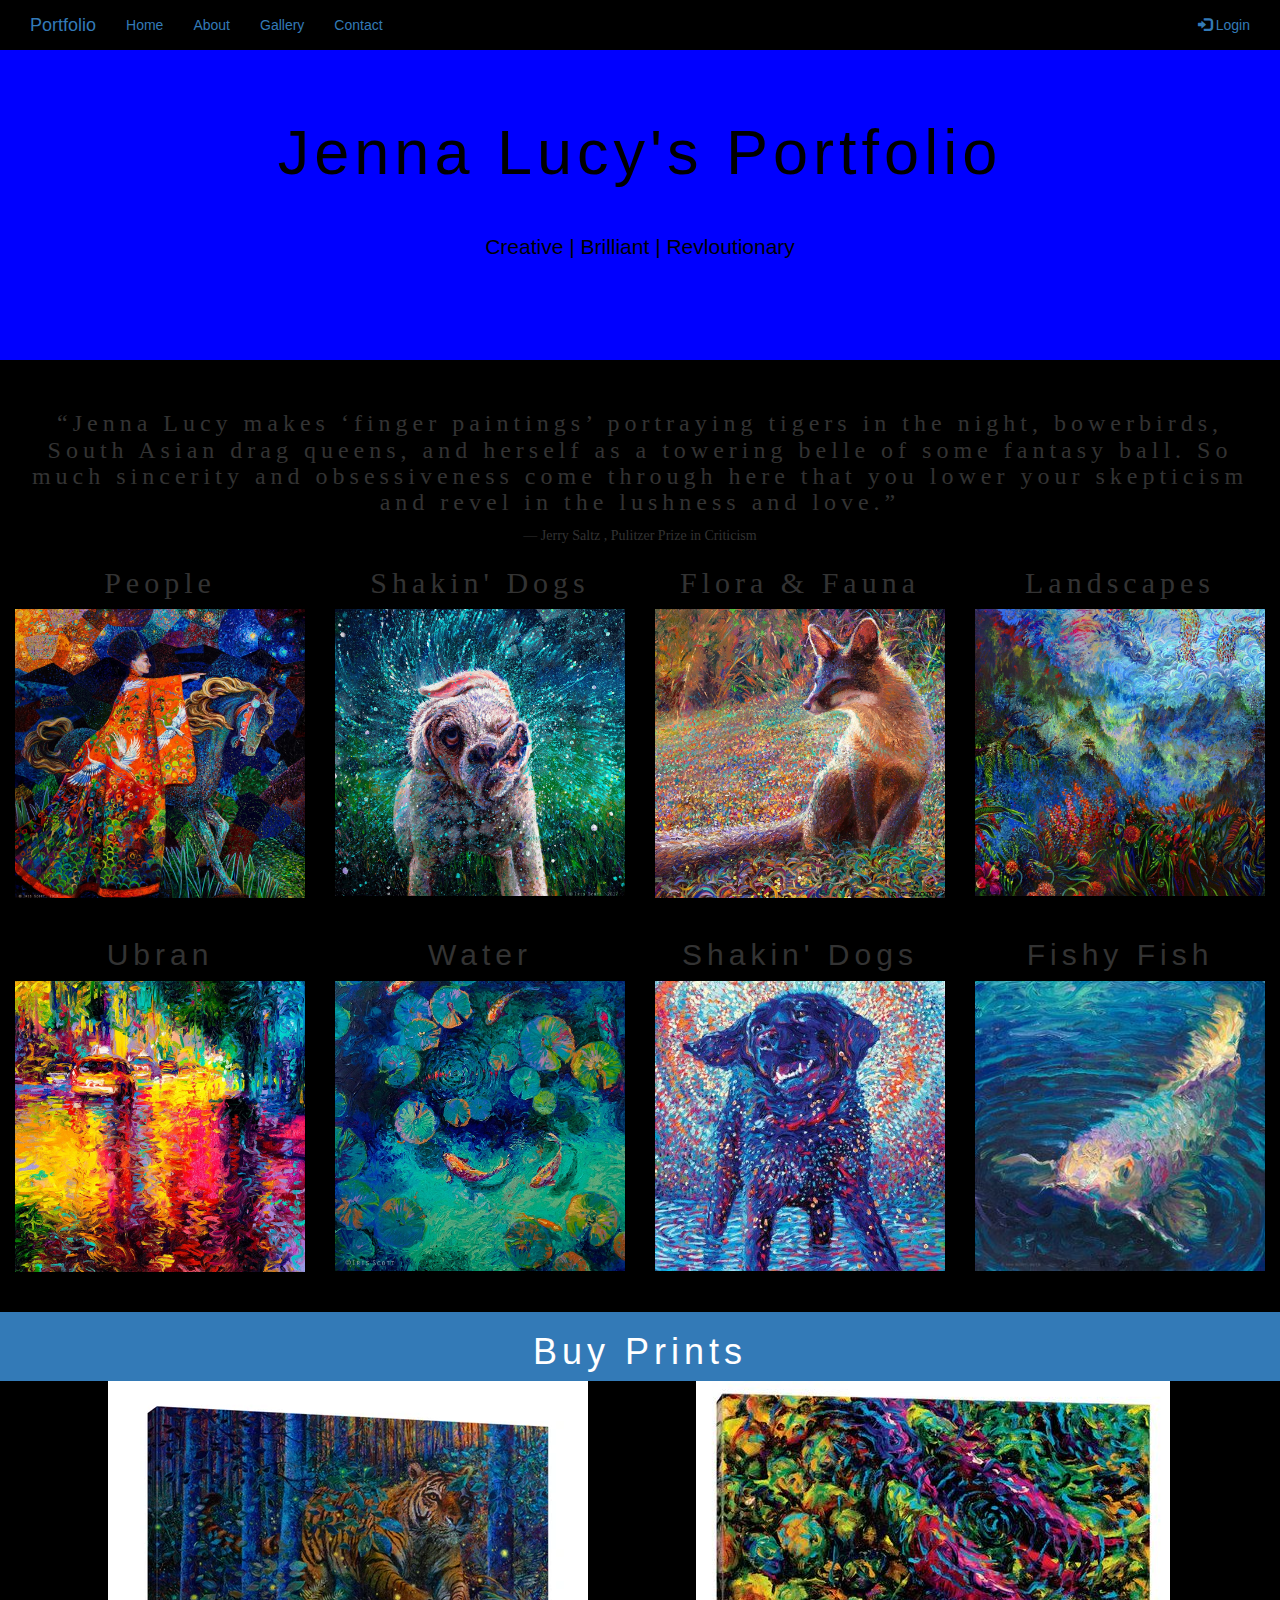
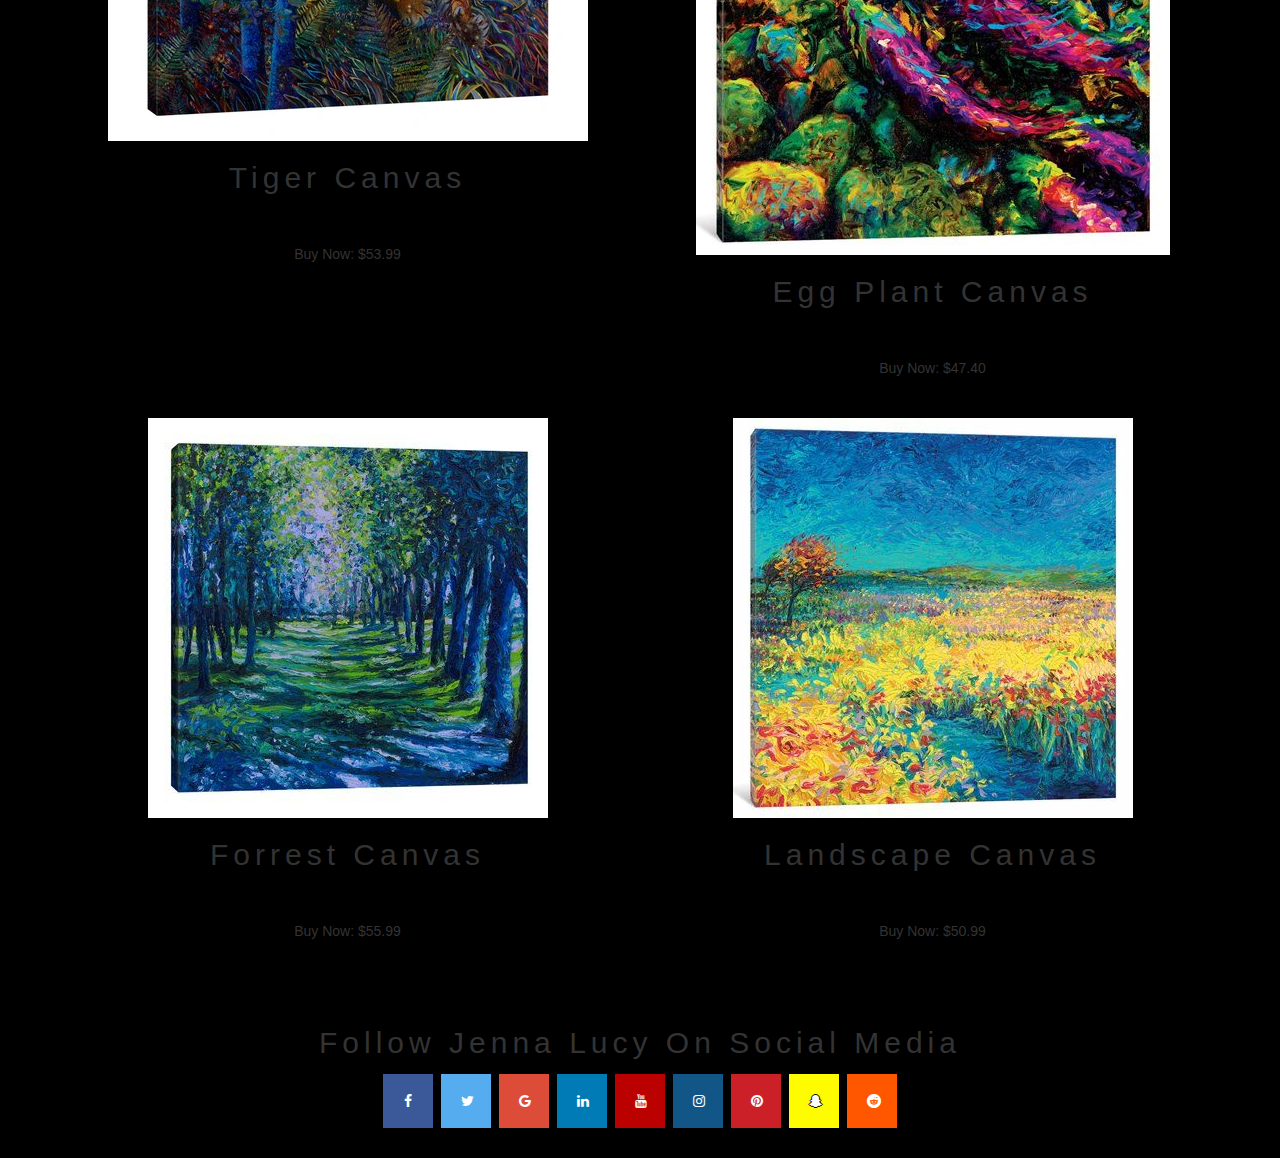
<file: index.html>
<!DOCTYPE html>
<html lang="en">
<head>
  <title>Nautica's Final Assignment</title>
  <meta charset="utf-8">
  <meta name="viewport" content="width=device-width, initial-scale=1">
  <link href="styles.css" rel="stylesheet" type="text/css">

  <link rel="stylesheet" href="https://maxcdn.bootstrapcdn.com/bootstrap/3.4.1/css/bootstrap.min.css">
  <script src="https://ajax.googleapis.com/ajax/libs/jquery/3.5.1/jquery.min.js"></script>
  <script src="https://maxcdn.bootstrapcdn.com/bootstrap/3.4.1/js/bootstrap.min.js"></script>
  <link rel="preconnect" href="https://fonts.gstatic.com">
  <link href="https://fonts.googleapis.com/css2?family=Nerko+One&display=swap" rel="stylesheet">
  <link rel="stylesheet" href="https://cdnjs.cloudflare.com/ajax/libs/font-awesome/4.7.0/css/font-awesome.min.css">


</head>
<body style="background-color:black; >

<nav class="navbar navbar-inverse">
  <div class="container-fluid">
        <div class="navbar-header">
            <button type="button" class="navbar-toggle" data-toggle="collapse" data-target="#myNavbar">
                <span class="icon-bar"></span>
                <span class="icon-bar"></span>
                <span class="icon-bar"></span>                        
            </button>
            <a class="navbar-brand" href="#">Portfolio</a>
        </div>
        <div class="collapse navbar-collapse" id="myNavbar">
            <ul class="nav navbar-nav">
                <li class="active"><a href="#">Home</a></li>
                <li><a href="scratch project/about.html">About</a></li>
                <li><a href="#">Gallery</a></li>
                <li><a href="#">Contact</a></li>
            </ul>
            <ul class="nav navbar-nav navbar-right">
                <li><a href="#"><span class="glyphicon glyphicon-log-in"></span> Login</a></li>
            </ul>
        </div>
  </div>
</nav>

<header style="background:blue !important"  class="jumbotron">
    <div class="container text-center">
      <h1 style="color: black;"><bold>Jenna Lucy's Portfolio</bold></h1>      
    </div>
    <div class="center">
        <p  style="color: black">Creative | Brilliant | Revloutionary</p>
    </div>
</header>
  
<div class="container-fluid bg-3 text-center nFont">    
  <h3>“Jenna Lucy makes ‘finger paintings’ portraying tigers in the night,
       bowerbirds, South Asian drag queens, and herself as a towering belle of some fantasy
       ball. So much sincerity and obsessiveness come through here that you lower your 
       skepticism and revel in the lushness and love.”


</h3>
<caption>— Jerry Saltz , Pulitzer Prize in Criticism
</caption>

<br>
  <div class="row">
    <div class="col-sm-3">
      <h2>People</h2>
      <img src="People.jpg" class="img-responsive grow" style="width:100%" alt="Image">
    </div>
    <div class="col-sm-3"> 
      <h2>Shakin' Dogs</h2>
      <img src="Dog.jpg" class="img-responsive grow" style="width:100%" alt="Image">
    </div>
    <div class="col-sm-3"> 
      <h2>Flora & Fauna</h2>
      <img src="Fox.jpg" class="img-responsive grow" style="width:100%" alt="Image">
    </div>
    <div class="col-sm-3">
      <h2>Landscapes</h2>
      <img src="Land.jpg" class="img-responsive grow" style="width:100%" alt="Image">
    </div>
  </div>
</div><br>

<div class="container-fluid bg-3 text-center " >    
  <div class="row">
    <div class="col-sm-3">
      <h2>Ubran</h2>
      <img src="Street.jfif" class="img-responsive grow" style="width:100%" alt="Image">
    </div>
    <div class="col-sm-3"> 
      <h2>Water</h2>
      <img src="Water.jpeg" class="img-responsive grow" style="width:100%" alt="Image">
    </div>
    <div class="col-sm-3"> 
      <h2>Shakin' Dogs</h2>
      <img src="Dogg.jpg" class="img-responsive grow" style="width:100%" alt="Image">
    </div>
    <div class="col-sm-3">
      <h2>Fishy Fish</h2>
      <img src="Fish.jpg" class="grow" style="width:100%" alt="Image">
    </div>
  </div>
</div>
<br>
<br>

<div class="center">
    <!-- Header -->
<header class="bg-primary text-center py-5 mb-4">
    <div class="container">
      <h1 class="font-weight-light text-white">Buy Prints</h1>
    </div>
  </header>
  
  <!-- Page Content -->
  <div class="container">
    <div class="row">
      <!-- Team Member 1 -->
      <div class="col-xl-3 col-md-6 mb-4 ">
        <div class="card border-0 shadow">
          <img src="Tiger.webp" class="card-img-top" alt="...">
          <div class="card-body text-center">
            <h2 class="card-title mb-0">Tiger Canvas</h2>
            <div class="card-text text-black-50">Buy Now: $53.99</div>
          </div>
        </div>
      </div>
      <!-- Team Member 2 -->
      <div class="col-xl-3 col-md-6 mb-4 ">
        <div class="card border-0 shadow">
          <img src="EggPlant.jpg" class="card-img-top" alt="...">
          <div class="card-body text-center">
            <h2 class="card-title mb-0">Egg Plant Canvas</h2>
            <div class="card-text text-black-50">Buy Now: $47.40</div>
          </div>
        </div>
      </div>
      <!-- Team Member 3 -->
      <div class="col-xl-3 col-md-6 mb-4 ">
        <div class="card border-0 shadow">
          <img src="Forrest.jpg" class="card-img-top" alt="...">
          <div class="card-body text-center">
            <h2 class="card-title mb-0">Forrest Canvas</h2>
            <div class="card-text text-black-50">Buy Now: $55.99</div>
          </div>
        </div>
      </div>
      <!-- Team Member 4 -->
      <div class="col-xl-3 col-md-6 mb-4 ">
        <div class="card border-0 shadow ">
          <img src="Landd.jpg" class="card-img-top " alt="...">
          <div class="card-body text-center">
            <h2 class="card-title mb-0">Landscape Canvas</h2>
            <div class="card-text text-black-50">Buy Now: $50.99</div>
          </div>
        </div>
      </div>
    </div>
    <!-- /.row -->
  </div>
  <!-- /.container -->
  
</div>

<footer class="container-fluid text-center" style="background-color: black;">
  <h2>Follow Jenna Lucy On Social Media</h2>

<!-- Add font awesome icons -->
<a href="#" class="fa fa-facebook"></a>
<a href="#" class="fa fa-twitter"></a>
<a href="#" class="fa fa-google"></a>
<a href="#" class="fa fa-linkedin"></a>
<a href="#" class="fa fa-youtube"></a>
<a href="#" class="fa fa-instagram"></a>
<a href="#" class="fa fa-pinterest"></a>
<a href="#" class="fa fa-snapchat-ghost"></a>
<a href="#" class="fa fa-reddit"></a>

</footer>

</body>
</html>
</file>
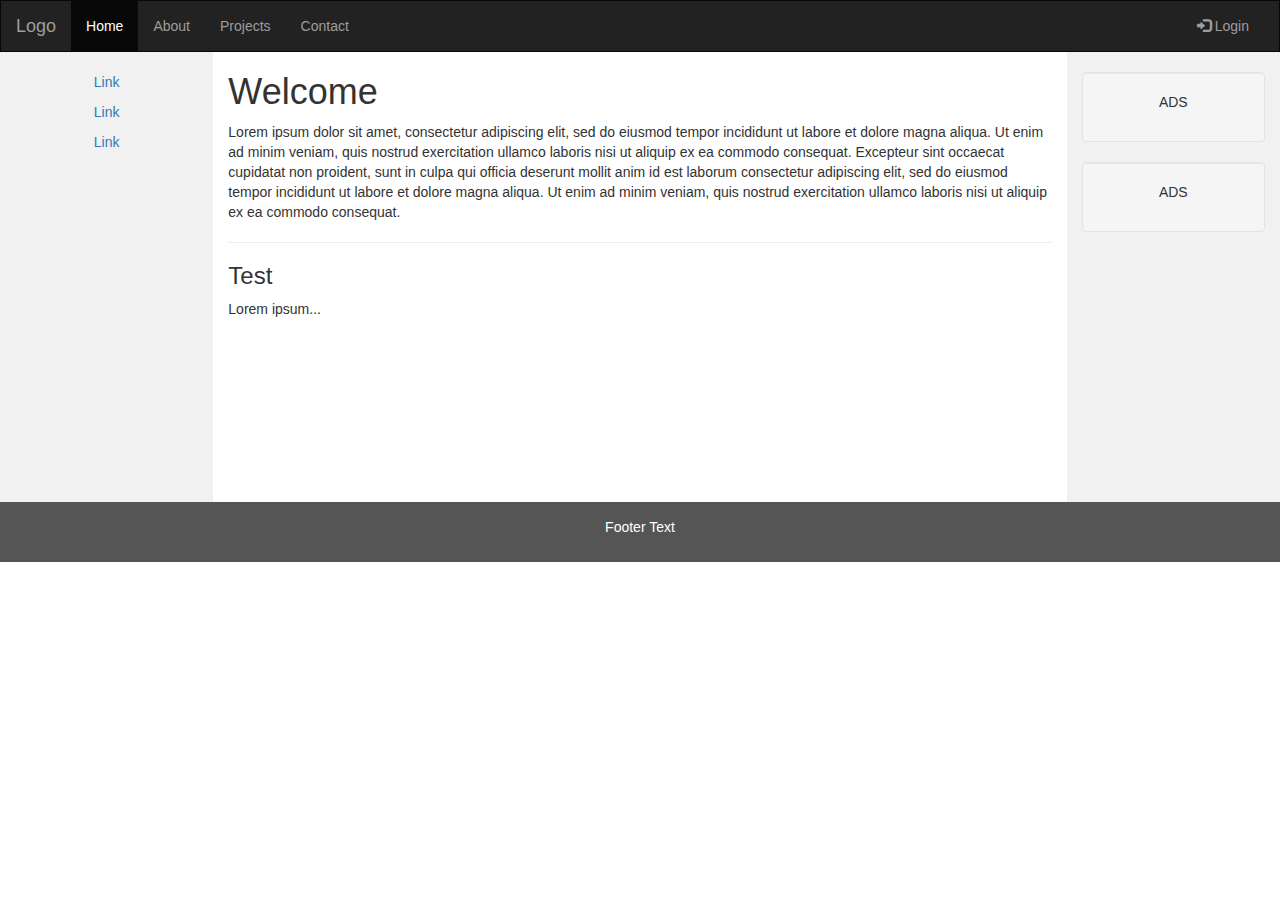
<file: about.html>
<!DOCTYPE html>
<html lang="en">
<head>
  <title>Bootstrap Example</title>
  <meta charset="utf-8">
  <meta name="viewport" content="width=device-width, initial-scale=1">
  <link rel="stylesheet" href="https://maxcdn.bootstrapcdn.com/bootstrap/3.4.1/css/bootstrap.min.css">
  <script src="https://ajax.googleapis.com/ajax/libs/jquery/3.5.1/jquery.min.js"></script>
  <script src="https://maxcdn.bootstrapcdn.com/bootstrap/3.4.1/js/bootstrap.min.js"></script>
  <style>
    /* Remove the navbar's default margin-bottom and rounded borders */ 
    .navbar {
      margin-bottom: 0;
      border-radius: 0;
    }
    
    /* Set height of the grid so .sidenav can be 100% (adjust as needed) */
    .row.content {height: 450px}
    
    /* Set gray background color and 100% height */
    .sidenav {
      padding-top: 20px;
      background-color: #f1f1f1;
      height: 100%;
    }
    
    /* Set black background color, white text and some padding */
    footer {
      background-color: #555;
      color: white;
      padding: 15px;
    }
    
    /* On small screens, set height to 'auto' for sidenav and grid */
    @media screen and (max-width: 767px) {
      .sidenav {
        height: auto;
        padding: 15px;
      }
      .row.content {height:auto;} 
    }
  </style>
</head>
<body>

<nav class="navbar navbar-inverse">
  <div class="container-fluid">
    <div class="navbar-header">
      <button type="button" class="navbar-toggle" data-toggle="collapse" data-target="#myNavbar">
        <span class="icon-bar"></span>
        <span class="icon-bar"></span>
        <span class="icon-bar"></span>                        
      </button>
      <a class="navbar-brand" href="#">Logo</a>
    </div>
    <div class="collapse navbar-collapse" id="myNavbar">
      <ul class="nav navbar-nav">
        <li class="active"><a href="#">Home</a></li>
        <li><a href="#">About</a></li>
        <li><a href="#">Projects</a></li>
        <li><a href="#">Contact</a></li>
      </ul>
      <ul class="nav navbar-nav navbar-right">
        <li><a href="#"><span class="glyphicon glyphicon-log-in"></span> Login</a></li>
      </ul>
    </div>
  </div>
</nav>
  
<div class="container-fluid text-center">    
  <div class="row content">
    <div class="col-sm-2 sidenav">
      <p><a href="#">Link</a></p>
      <p><a href="#">Link</a></p>
      <p><a href="#">Link</a></p>
    </div>
    <div class="col-sm-8 text-left"> 
      <h1>Welcome</h1>
      <p>Lorem ipsum dolor sit amet, consectetur adipiscing elit, sed do eiusmod tempor incididunt ut labore et dolore magna aliqua. Ut enim ad minim veniam, quis nostrud exercitation ullamco laboris nisi ut aliquip ex ea commodo consequat. Excepteur sint occaecat cupidatat non proident, sunt in culpa qui officia deserunt mollit anim id est laborum consectetur adipiscing elit, sed do eiusmod tempor incididunt ut labore et dolore magna aliqua. Ut enim ad minim veniam, quis nostrud exercitation ullamco laboris nisi ut aliquip ex ea commodo consequat.</p>
      <hr>
      <h3>Test</h3>
      <p>Lorem ipsum...</p>
    </div>
    <div class="col-sm-2 sidenav">
      <div class="well">
        <p>ADS</p>
      </div>
      <div class="well">
        <p>ADS</p>
      </div>
    </div>
  </div>
</div>

<div>
    
</div>

<footer class="container-fluid text-center">
  <p>Footer Text</p>
</footer>

</body>
</html>
</file>
<file: styles.css>
body {
    font-family: 'Nerko One', cursive;
    background-color: black;

}

h1, h2, h3, h4, h5, h6 {
    font-family: 'Nerko One', cursive;
  letter-spacing: 5px;
}

figcaption{
    text-align: right;
    justify-content: right;
}
blockquote{
    text-align: right;
}
/**** Nav Bar Tingz *************************************************************************/
.navbar {
  margin-bottom: 0;
  border-radius: 0;
}

/* Add a gray background color and some padding to the footer */
footer {
  background-color: #f2f2f2;
  padding: 25px;
}

.navbar-nav .nav-item .nav-link {
    color: red;
}
.navbar-nav .nav-item.active .nav-link,
.navbar-nav .nav-item:hover .nav-link {
    color: pink;
}

/**** Floting Images Tingz *************************************************************************/

.faded
  {
     opacity:0.5;
  }
  
  .faded:hover
  {
    opacity:1.0;
    box-shadow: 5px 10px #868383;

  }
  
  .grow { transition: all .2s ease-in-out; }
  .grow:hover { transform: scale(1.1); }
  /*
  Image
  */
  .floating {  
    animation-name: floating;
    animation-duration: 3s;
    animation-iteration-count: infinite;
    animation-timing-function: ease-in-out;
    margin-left: 30px;
    margin-top: 5px;

    display: flex;
    align-items: center;
    justify-content: center;
    padding-top: 100px;
}

@keyframes floating {
    from { transform: translate(0,  0px); }
    65%  { transform: translate(0, 15px); }
    to   { transform: translate(0, -0px); }    
}
.box{
  box-shadow: black;
  border-color: blue;
}
/*
Block
*/

.container {
  margin: 0 auto;
  width: 75%;
  list-style: none;
  display: flex;
  justify-content: space-around;
  flex-wrap: wrap;
  font-family: sans-serif;
}
.block {
  width: 200px;
  height: 200px;
  background: orangered;
  margin-top: 15px;
  line-height: 150px;
  transition: all 300ms ease-in-out;
  text-align: center;
  text-orientation: inherit;
  border-radius: 20px;

  display: flex;
  align-items: center;
  justify-content: center;
  margin-top: 180px;
  margin-left: 50px;

}
.rotate:hover {
  transform: rotateZ(-90deg);
   background: aqua;
  color: black;  
  transform: background-color 1000ms ease;
  transition: background 1000ms linear;
  
}


/**** Social Media Icons *************************************************************************/


.fa {
  padding: 20px;
  font-size: 30px;
  width: 50px;
  text-align: center;
  text-decoration: none;
  margin: 5px 2px;
}

.fa:hover {
    opacity: 0.7;
}

.fa-facebook {
  background: #3B5998;
  color: white;
}

.fa-twitter {
  background: #55ACEE;
  color: white;
}

.fa-google {
  background: #dd4b39;
  color: white;
}

.fa-linkedin {
  background: #007bb5;
  color: white;
}

.fa-youtube {
  background: #bb0000;
  color: white;
}

.fa-instagram {
  background: #125688;
  color: white;
}

.fa-pinterest {
  background: #cb2027;
  color: white;
}

.fa-snapchat-ghost {
  background: #fffc00;
  color: white;
  text-shadow: -1px 0 black, 0 1px black, 1px 0 black, 0 -1px black;
}

.fa-skype {
  background: #00aff0;
  color: white;
}

.fa-android {
  background: #a4c639;
  color: white;
}

.fa-dribbble {
  background: #ea4c89;
  color: white;
}

.fa-vimeo {
  background: #45bbff;
  color: white;
}

.fa-tumblr {
  background: #2c4762;
  color: white;
}

.fa-vine {
  background: #00b489;
  color: white;
}

.fa-foursquare {
  background: #45bbff;
  color: white;
}

.fa-stumbleupon {
  background: #eb4924;
  color: white;
}

.fa-flickr {
  background: #f40083;
  color: white;
}

.fa-yahoo {
  background: #430297;
  color: white;
}

.fa-soundcloud {
  background: #ff5500;
  color: white;
}

.fa-reddit {
  background: #ff5700;
  color: white;
}

.fa-rss {
  background: #ff6600;
  color: white;
}

/***Button Css********************************************************************/
.button {
    background-color: #4CAF50; /* Green */
    border: none;
    color: white;
    padding: 16px 32px;
    text-align: center;
    text-decoration: none;
    display: inline-block;
    font-size: 16px;
    margin: 4px 2px;
    transition-duration: 0.4s;
    cursor: pointer;
  }
  
  .button1 {
    background-color: white; 
    color: black; 
    border: 2px solid #4CAF50;
  }
  
  .button1:hover {
    background-color: #4CAF50;
    color: white;
  }
  
  .button2 {
    background-color: white; 
    color: black; 
    border: 2px solid #008CBA;
  }
  
  .button2:hover {
    background-color: #008CBA;
    color: white;
  }
  
  .button3 {
    background-color: white; 
    color: black; 
    border: 2px solid #f44336;
  }
  
  .button3:hover {
    background-color: #f44336;
    color: white;
  }
  
  .button4 {
    background-color: white;
    color: black;
    border: 2px solid #e7e7e7;
  }
  
  .button4:hover {background-color: #e7e7e7;}
  
  .button5 {
    background-color: white;
    color: black;
    border: 2px solid #555555;
  }
  
  .button5:hover {
    background-color: #555555;
    color: white;
  }

  .center{
    text-align: center;
    line-height: 100px;
    
  }

  .nFont{
    font-family: 'Patrick Hand', cursive;

  }
</file>
